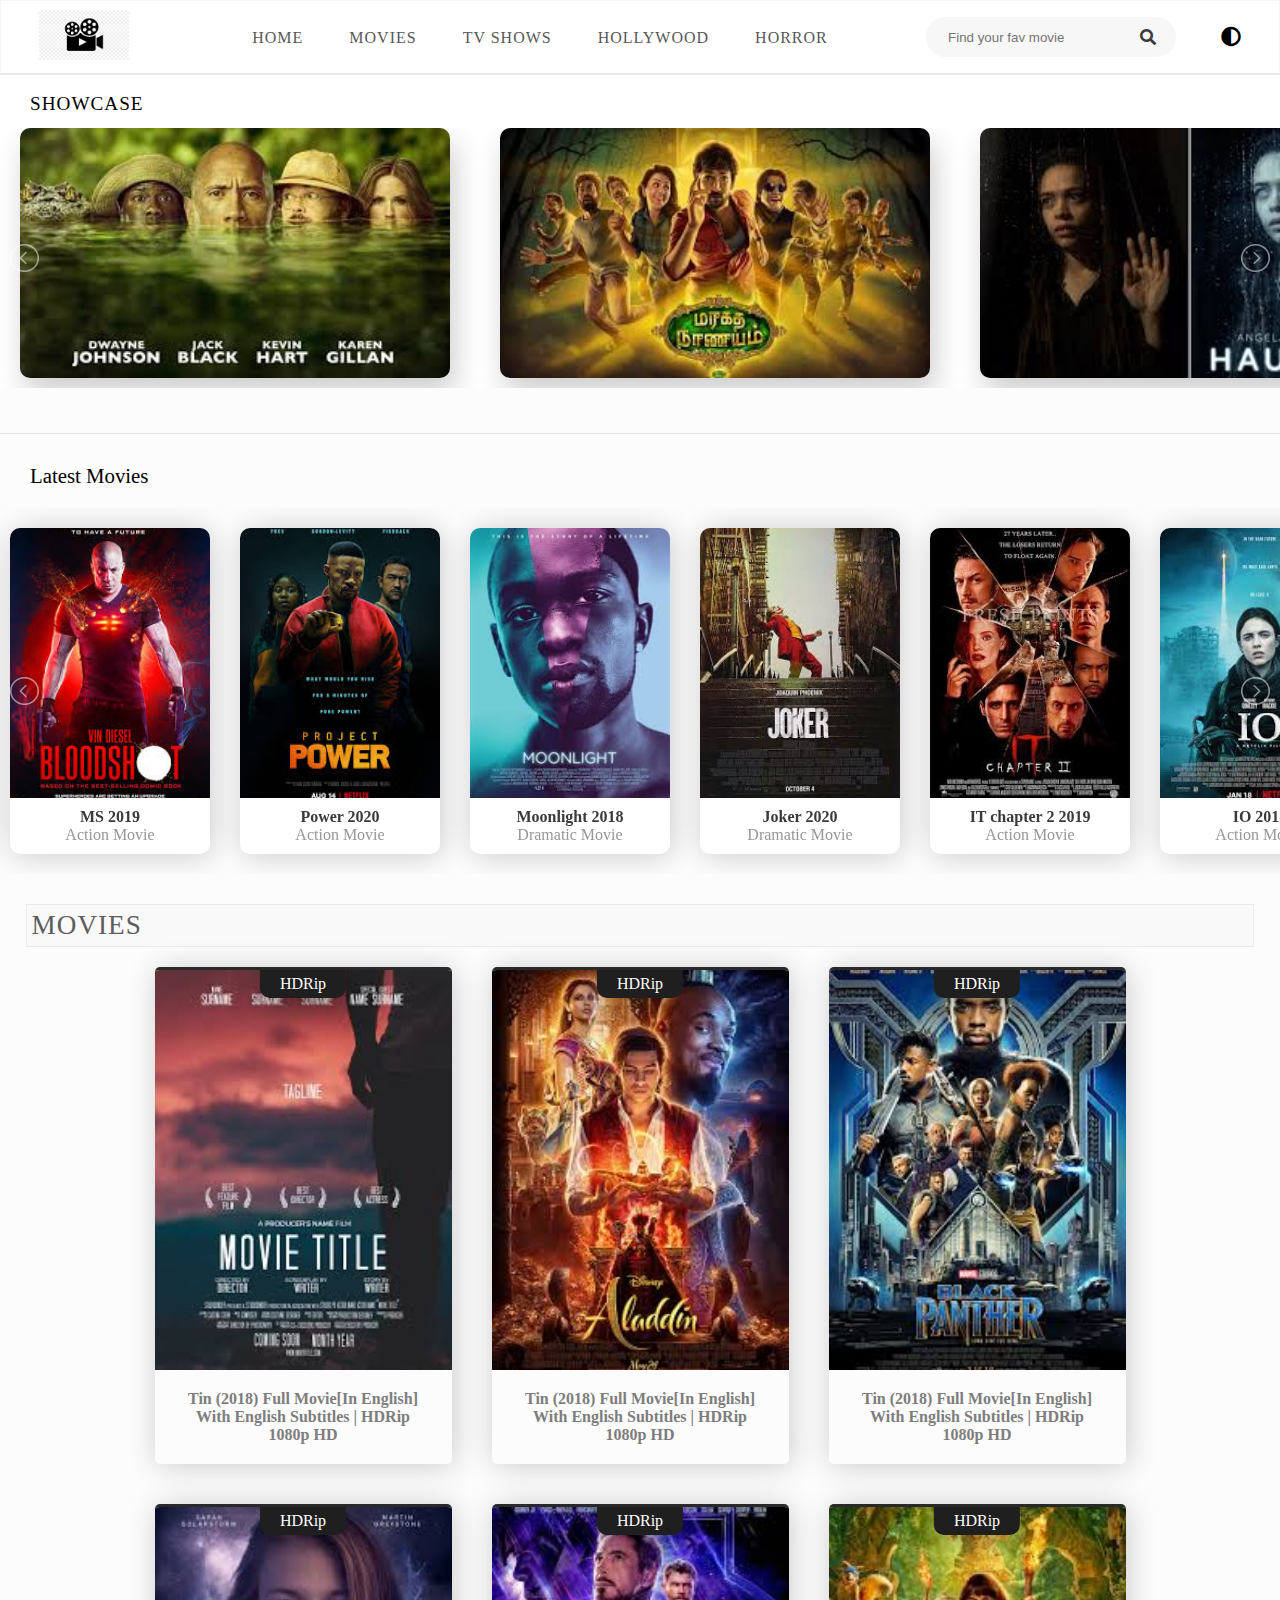
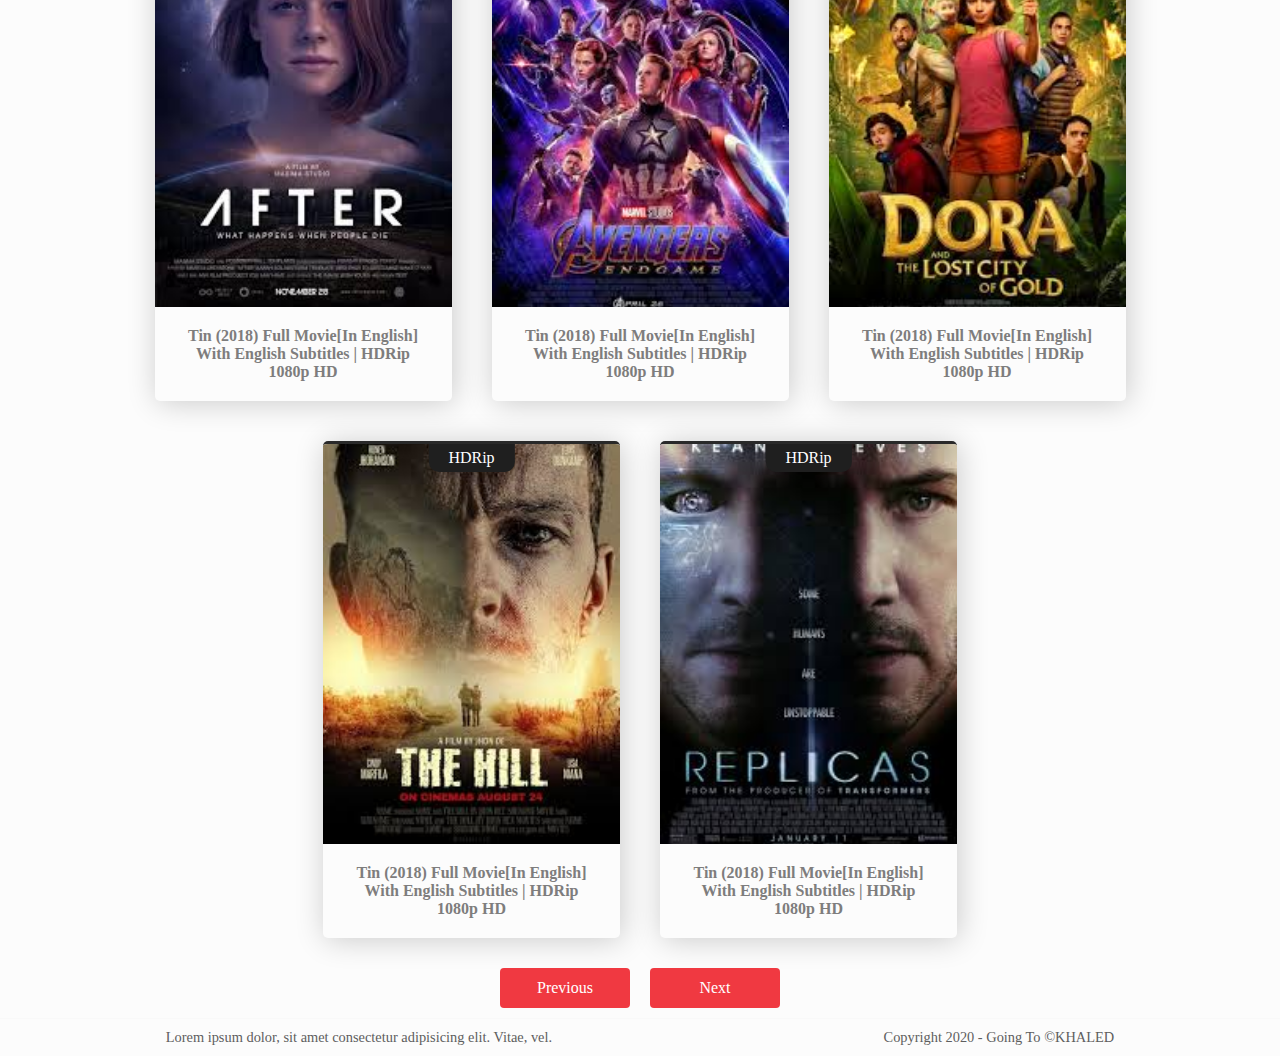
<file: index.html>
<!DOCTYPE html>
<html lang="en">
<head>
    <meta charset="UTF-8">
    <meta http-equiv="X-UA-Compatible" content="IE=edge">
    <meta name="viewport" content="width=device-width, initial-scale=1.0">
    <link rel="stylesheet" href="css/style.css">
    <link rel="stylesheet" href="css/lightslider.css">
    <link rel="stylesheet" href="css/all.min.css">
    <!-- Short Cut Icon -->
    <link rel="shortcut icon" href="images/fav icon.jpg">

    <title>MOVIE</title>
</head>
<body>    

    <!-- Start Navigation -->
    <nav>
        <a href="#" class="logo">
            <img src="images/logo.png" alt="">
        </a>

        <!-- Menu Btn -->
        <input type="checkbox" class="menu-btn" id="menu-btn">
        
        <label class="menu-icon" for="menu-btn">
            <span class="nav-icon"></span>
        </label>

        <!-- Menu -->
        <ul class="menu">
            <li><a href="#">Home</a></li>
            <li><a href="#">Movies</a></li>
            <li><a href="#">TV Shows</a></li>
            <li><a href="#">Hollywood</a></li>
            <li><a href="#">Horror</a></li>
        </ul>

        <!-- Search -->
        <div class="search">
            <input type="text" placeholder="Find your fav movie">
            <!-- search icon -->
            <i class="fas fa-search"></i>
        </div>

        <i id="btn" class="mode fas fa-adjust"></i>
    </nav>

    <section id="main" class="section">
        <!-- ShowCase -->
        <!-- Heading -->
        <h1 class="showcase-heading">Showcase</h1>

        <ul id="autoWidth" class="cs-hidden">
            <!-- box-1 -------->
            <li class="item-a">
                <!-- showcase-box --------->
                <div class="showcase-box">
                    <img src="images/s-1.jpg" alt="">
                </div>
            </li>

            <!-- box-2 -------->
            <li class="item-b">
                <!-- showcase-box --------->
                <div class="showcase-box">
                    <img src="images/s-2.jpg" alt="">
                </div>
            </li>

            <!-- box-3 -------->
            <li class="item-c">
                <!-- showcase-box --------->
                <div class="showcase-box">
                    <img src="images/s-3.jpg" alt="">
                </div>
            </li>

            <!-- box-4 -------->
            <li class="item-d">
                <!-- showcase-box --------->
                <div class="showcase-box">
                    <img src="images/s-4.jpg" alt="">
                </div>
            </li>

            <!-- box-5 -------->
            <li class="item-e">
                <!-- showcase-box --------->
                <div class="showcase-box">
                    <img src="images/s-5.jpg" alt="">
                </div>
            </li>

        </ul>
    </section>

    <!-- Lastest Movies ------->
    <section id="latest">
        <h2 class="latest-heading">Latest Movies</h2>

        <!-- Slider  ------->
        <ul id="autoWidth2" class="cs-hidden">
            <!-- Slide box-1 -------->
            <li class="item-a">
                <!-- showcase-box --------->
                <div class="latest-box">
                    <div class="latest-b-img">
                        <img src="images/m-1.jpg" alt="">
                    </div>
                    <div class="latest-b-text">
                        <strong>MS 2019</strong>
                        <p>Action Movie</p>
                    </div>
                </div>
            </li>

            <!-- Slide box-2 -------->
            <li class="item-b">
                <!-- showcase-box --------->
                <div class="latest-box">
                    <div class="latest-b-img">
                        <img src="images/m-2.jpg" alt="">
                    </div>
                    <div class="latest-b-text">
                        <strong>Power 2020</strong>
                        <p>Action Movie</p>
                    </div>
                </div>
            </li>

            <!-- Slide box-3 -------->
            <li class="item-c">
                <!-- showcase-box --------->
                <div class="latest-box">
                    <div class="latest-b-img">
                        <img src="images/m-3.jpg" alt="">
                    </div>
                    <div class="latest-b-text">
                        <strong>Moonlight 2018</strong>
                        <p>Dramatic Movie</p>
                    </div>
                </div>
            </li>

            <!-- Slide box-4 -------->
            <li class="item-d">
                <!-- showcase-box --------->
                <div class="latest-box">
                    <div class="latest-b-img">
                        <img src="images/m-4.jpg" alt="">
                    </div>
                    <div class="latest-b-text">
                        <strong>Joker 2020</strong>
                        <p>Dramatic Movie</p>
                    </div>
                </div>
            </li>

            <!-- Slide box-5 -------->
            <li class="item-e">
                <!-- showcase-box --------->
                <div class="latest-box">
                    <div class="latest-b-img">
                        <img src="images/m-5.jpg" alt="">
                    </div>
                    <div class="latest-b-text">
                        <strong>IT chapter 2 2019</strong>
                        <p>Action Movie</p>
                    </div>
                </div>
            </li>

            <!-- Slide box-6 -------->
            <li class="item-f">
                <!-- showcase-box --------->
                <div class="latest-box">
                    <div class="latest-b-img">
                        <img src="images/m-6.jpg" alt="">
                    </div>
                    <div class="latest-b-text">
                        <strong>IO 2018</strong>
                        <p>Action Movie</p>
                    </div>
                </div>
            </li>

            <!-- Slide box-7 -------->
            <li class="item-g">
                <!-- showcase-box --------->
                <div class="latest-box">
                    <div class="latest-b-img">
                        <img src="images/m-7.jpg" alt="">
                    </div>
                    <div class="latest-b-text">
                        <strong>Bloodsh 2021</strong>
                        <p>Action Movie</p>
                    </div>
                </div>
            </li>
        </ul>

    </section>

    <!-- Movies ----------------------->
    <div class="movies-heading">
        <h2>Movies</h2>
    </div>
    <section id="movies-list">
        <!-- box-1  ---------------->
        <div class="movies-box">
            <div class="movies-img">
                <div class="quality">HDRip</div>
                <img src="images/l-2.jpg" alt="">
            </div>
            <a href="#">Tin (2018) Full Movie[In English] With English Subtitles | HDRip 1080p HD</a>
        </div>

        <!-- box-2  ---------------->
        <div class="movies-box">
            <div class="movies-img">
                <div class="quality">HDRip</div>
                <img src="images/l-3.jpg" alt="">
            </div>
            <a href="#">Tin (2018) Full Movie[In English] With English Subtitles | HDRip 1080p HD</a>
        </div>

        <!-- box-3  ---------------->
        <div class="movies-box">
            <div class="movies-img">
                <div class="quality">HDRip</div>
                <img src="images/l-4.jpg" alt="">
            </div>
            <a href="#">Tin (2018) Full Movie[In English] With English Subtitles | HDRip 1080p HD</a>
        </div>

        <!-- box-4  ---------------->
        <div class="movies-box">
            <div class="movies-img">
                <div class="quality">HDRip</div>
                <img src="images/l-5.jpg" alt="">
            </div>
            <a href="#">Tin (2018) Full Movie[In English] With English Subtitles | HDRip 1080p HD</a>
        </div>

        <!-- box-5  ---------------->
        <div class="movies-box">
            <div class="movies-img">
                <div class="quality">HDRip</div>
                <img src="images/l-6.jpg" alt="">
            </div>
            <a href="#">Tin (2018) Full Movie[In English] With English Subtitles | HDRip 1080p HD</a>
        </div>

        <!-- box-6  ---------------->
        <div class="movies-box">
            <div class="movies-img">
                <div class="quality">HDRip</div>
                <img src="images/l-7.jpg" alt="">
            </div>
            <a href="#">Tin (2018) Full Movie[In English] With English Subtitles | HDRip 1080p HD</a>
        </div>

        <!-- box-7  ---------------->
        <div class="movies-box">
            <div class="movies-img">
                <div class="quality">HDRip</div>
                <img src="images/l-8.jpg" alt="">
            </div>
            <a href="#">Tin (2018) Full Movie[In English] With English Subtitles | HDRip 1080p HD</a>
        </div>

        <!-- box-8  ---------------->
        <div class="movies-box">
            <div class="movies-img">
                <div class="quality">HDRip</div>
                <img src="images/l-1.jpg" alt="">
            </div>
            <a href="#">Tin (2018) Full Movie[In English] With English Subtitles | HDRip 1080p HD</a>
        </div>
    </section>


    <!-- Buttons ------->
    <div class="btns">
        <a href="#">Previous</a>
        <a href="#">Next</a>
    </div>

    <!-- footer --------->
    <footer>
        <p>Lorem ipsum dolor, sit amet consectetur adipisicing elit. Vitae, vel.</p>
        <p>Copyright 2020 - Going To &copy;KHALED</p>
    </footer>

   
    <script src="js/jquery-3.5.1.min.js"></script>
    <script src="js/lightslider.js"></script>
    <script src="js/script.js"></script>
</body>
</html>
</file>
<file: css/style.css>
*{
    box-sizing: border-box;
}
body{
    margin: 0;
    padding: 0;
    font-family: poppins;
    background-color: rgba(151, 151, 151, 0.03);
    transition: all 0.3s ease;
}

.body-mode{
    background-color: #333;
    color: #fff;
    transition: all 0.3s ease;
}

/* Start Navbar */
nav{
    display: flex;
    justify-content: space-around;
    align-items: center;
    width: 100%;
    border: 1px solid rgba(0, 0, 0, 0.04);
    border-bottom: 2px solid rgba(53, 53, 53, 0.1);
    background-color: #ffffff;
    position: fixed;
    left: 0;
    top: 0;
    z-index: 100;
    transition: all 0.3s ease;
}
.logo img{
    width: 90px;
    height: 50px;
    margin-right: -90px;
}
ul{
    list-style: none;
}
a{
    text-decoration: none;
}
nav .menu{
    display: flex;
}
nav .menu li a{
    height: 40px;
    line-height: 40px;
    border: 1px solid transparent;
    margin: 0px;
    padding: 0px 22px;
    display: flex;
    font-size: 1rem;
    text-transform: uppercase;
    font-weight: 500;
    color: #585858;
    letter-spacing: 1px;
    transition: all 0.2s ease;
}
nav .menu li a:hover{
    background-color: #242424;
    border-color: #fff;
    color: #ffffff !important;
    box-shadow: 5px 10px 30px rgba(53, 53, 53, 0.1);
    transition: all 0.5s ease;
}
.search{
    width: 250px;
    height: 40px;
    background-color: rgba(245, 245, 245, 0.8);
    display: flex;
    justify-content: center;
    align-items: center;
    border-radius: 20px;
    padding: 0px 20px;
}
.search input{
    width: 100%;
    height: 30px;
    border: none;
    outline: none;
    background-color: transparent;
}
.search i{
    color: #3a3a3a;
}
nav i.mode{
    cursor: pointer;
    margin-left: -30px;
    font-size: 20px;
}
/* End Navbar */


/* Start Show Case */
#main{
    padding-top: 80px;
    background-color: #fff;
    transition: all 0.3s ease;
}
.showcase-heading{
    padding-left: 30px;
    font-weight: 300;
    letter-spacing: 1px;
    text-transform: uppercase;
    font-size: 1.2rem;
}
.cs-hidden{
    display: flex;
    overflow: visible !important;
}
.showcase-box{
    width: 430px;
    height: 250px;
    border-radius: 10px;
    box-shadow: 5px 15px 30px rgba(0, 0, 0, 0.2);
    margin: 0px 20px 10px 20px;
    overflow: hidden;
}
.showcase-box img{
    width: 100%;
    height: 100%;
    object-fit: cover;
    object-position: top;
}
/* End Show Case */


/* Start Latest Case */
#latest{
    border-top: 1px solid rgba(53, 53, 53, 0.1);
    margin-top: 45px;
}
.latest-heading{
    margin: 30px 30px 20px 30px;
    font-weight: 500;
    font-size: 1.3rem;
}

.latest-box{
    display: flex;
    flex-direction: column;
    align-items: center;
    box-shadow: 2px 2px 30px rgba(0, 0, 0, 0.2);
    margin: 20px 10px;
    border-radius: 10px;
    overflow: hidden;
    width: 200px;
    background-color: #ffffff;
}
.latest-b-img{
    width: 100%;
    height: 270px;
    overflow: hidden;
}
.latest-b-img img{
    width: 100%;
    height: 100%;
    object-fit: cover;
    transition: all 0.2s ease;
}
.latest-box:hover .latest-b-img img{
    transform: scale(1.15);
    transition: all 0.2s ease;
}
.latest-b-text{
    width: 100%;
    display: flex;
    justify-content: center;
    align-items: center;
    flex-direction: column;
    margin: 10px;
}
.latest-b-text strong{
    color: #3a3a3a;
    margin: 0px;
}
.latest-b-text p{
    color: #979797;
    margin: 0px;
}
/* End Latest Case */


/* Start Movies Heading */
.movies-heading{
    display: flex;
    margin: 0px 2%;
    margin-top: 30px;
}
.movies-heading h2{
    font-weight: 400;
    margin: 0px;
    padding: 5px;
    color: #5d5d5d;
    background-color: rgba(0, 0, 0, 0.01);
    border: 1px solid rgba(0, 0, 0, 0.06);
    font-size: 1.7rem;
    letter-spacing: 1px;
    text-transform: uppercase;
    width: 100%;
}

#movies-list{
    display: flex;
    justify-content: center;
    align-items: center;
    flex-wrap: wrap;
}
#movies-list .movies-box{
    width: 297px;
    display: flex;
    justify-content: space-between;
    align-items: center;
    flex-direction: column;
    box-shadow: 2px 2px 30px rgba(0, 0, 0, 0.2);
    margin: 20px;
    border-radius: 5px;
    overflow: hidden;
    border-top: 3px solid #292929;
    transition: all 0.2s ease;
}
#movies-list .movies-box:hover{
    transform: translateY(-15px);
    transition: all 0.2s ease;
}
/*
#movies-list .movies-box:hover .movies-img img{
    width: 120%;
    transition: all 0.2s ease;
}
*/
.movies-box .movies-img{
    width: 100%;
    height: 400px;
    position: relative;
}
.movies-img .quality{
    position: absolute;
    top: 0px;
    left: 50%;
    transform: translateX(-50%);
    background-color: #1f1f1f;
    color: #ffffff;
    padding: 5px 20px;
    font-weight: 500;
    border-radius: 0px 0px 10px 10px;
    box-shadow: 5px 10px 30px rgba(0, 0, 0, 0.4);
}
.movies-box .movies-img img{
    width: 100%;
    height: 100%;
    object-fit: cover;
    transition: all 0.2s ease;
}
.movies-box a{
    text-align: center;
    display: block;
    font-weight: 600;
    display: -webkit-box;
    max-width: 80%;
    -webkit-line-clamp: vertical;
    overflow: hidden;
    text-overflow: ellipsis;
    color: #7e7d7d;
    margin: 20px;
    transition: all 0.2s ease;
}
#movies-list .movies-box:hover a{
    color: #333;
    transition: all 0.2s ease;
}
/* End Movies Heading */


/* Start Buttons */
.btns{
    display: flex;
    justify-content: center;
    align-items: center;
}
.btns a{
    width: 130px;
    height: 40px;
    border: none;
    outline: none;
    color: #fff;
    background-color: #f03941;
    margin: 10px;
    display: flex;
    justify-content: center;
    align-items: center;
    border-radius: 4px;
    font-size: 1rem;
}
.btns a:hover{
    background-color: #ca2c32;
}
/* End Buttons */

/* Start footer */
footer{
    display: flex;
    justify-content: space-around;
    align-items: center;
    border-top: 1px solid rgba(0, 0, 0, 0.01);
}
footer p{
    color: #5e5e5e;
    margin: 10px 0px;
    font-size: 0.9rem;
}

/* End footer */
 

nav .menu-btn{
    display: none;
}
/* Responsive */
@media(max-width:1100px){
    nav{
        justify-content: space-around;
        height: 70px;
        padding: 0px 10px;
    }
    nav .menu{
        display: none;
        position: absolute;
        top: 65px;
        left: 0px;
        background: #fff;
        border-bottom: 4px solid #242424;
        width: 100%;
        padding: 0;
        margin: 0px;
    }
    .menu li{
        width: 100%;
    }
    nav .menu li a{
        width: 100%;
        height: 40px;
        align-items: center;
        margin: 0px;
        padding: 25px;
        border: 1px solid rgba(38, 38, 38, 0.03);
    }


    nav .menu-icon{
        cursor: pointer;
        float: right;
        padding: 28px 20px;
        margin-left: 50px;
        position: relative;
        user-select: none;
        display: block;
    }
    nav .menu-icon .nav-icon{
        background-color: #333333;
        display: block;
        height: 2px;
        position: relative;
        transition: background 0.2s ease-out;
        width: 18px;
    }
    nav .menu-icon .nav-icon::before,
    nav .menu-icon .nav-icon::after{
        background-color: #333;
        content: '';
        display: block;
        height: 100%;
        position: absolute;
        transition: all ease-out 0.2s;
        width: 100%;
    }
    nav .menu-icon .nav-icon::before{
        top: 5px;
    }
    nav .menu-icon .nav-icon::after{
        top: -5px;
    }
    nav .menu-btn:checked ~ .menu-icon .nav-icon{
        background-color: transparent;
    }
    nav .menu-btn:checked ~ .menu-icon .nav-icon::before{
        transform: rotate(-45deg);
        top: 0;
    }
    nav .menu-btn:checked ~ .menu-icon .nav-icon::after{
        transform: rotate(45deg);
        top: 0;
    }
    nav .menu-btn{
        display: none;
    }
    nav .menu-btn:checked ~ .menu{
        display: block;
    }
}

@media(max-width: 680px){
    .showcase-box{
        max-width: 300px;
        height: 180px;
        margin: 10px;
    }
    .latest-box{
        width: 190px;
        margin: 20px 5px;
    }

    .movies-box{
        flex-direction: row !important;
        width: 90% !important;
        border: 1px solid rgba(0, 0, 0, 0.2) !important;
    }
    .movies-box a{
        width: 65% !important;
    }

    footer{
        justify-content: space-between;
        padding: 0px 20px;
        text-align: center;
    }
}

@media(max-width: 530px){
    nav{
        height: 110px;
        display: flex;
        flex-wrap: wrap;
    }
    nav .search{
        margin-top: -20px;
    }
    nav .nav-icon{
        margin-right: -20px;
    }
    nav #btn{
        margin-top: -20px;
    }
}
@media(max-width: 440px){
    .movies-box a, .movies-box{
        width: 100%;
    }
    .movies-box{
        flex-direction: column !important;
    }
    .logo img{
        height: 30px;
    }
}
</file>
<file: css/lightslider.css>
/*! lightslider - v1.1.3 - 2015-04-14
* https://github.com/sachinchoolur/lightslider
* Copyright (c) 2015 Sachin N; Licensed MIT */
/** /!!! core css Should not edit !!!/**/ 

.lSSlideOuter {
    overflow: hidden;
    -webkit-touch-callout: none;
    -webkit-user-select: none;
    -khtml-user-select: none;
    -moz-user-select: none;
    -ms-user-select: none;
    user-select: none
}
.lightSlider:before, .lightSlider:after {
    content: " ";
    display: table;
}
.lightSlider {
    overflow: hidden;
    margin: 0;
}
.lSSlideWrapper {
    max-width: 100%;
    overflow: hidden;
    position: relative;
}
.lSSlideWrapper > .lightSlider:after {
    clear: both;
}
.lSSlideWrapper .lSSlide {
    -webkit-transform: translate(0px, 0px);
    -ms-transform: translate(0px, 0px);
    transform: translate(0px, 0px);
    -webkit-transition: all 1s;
    -webkit-transition-property: -webkit-transform,height;
    -moz-transition-property: -moz-transform,height;
    transition-property: transform,height;
    -webkit-transition-duration: inherit !important;
    transition-duration: inherit !important;
    -webkit-transition-timing-function: inherit !important;
    transition-timing-function: inherit !important;
}
.lSSlideWrapper .lSFade {
    position: relative;
}
.lSSlideWrapper .lSFade > * {
    position: absolute !important;
    top: 0;
    left: 0;
    z-index: 9;
    margin-right: 0;
    width: 100%;
}
.lSSlideWrapper.usingCss .lSFade > * {
    opacity: 0;
    -webkit-transition-delay: 0s;
    transition-delay: 0s;
    -webkit-transition-duration: inherit !important;
    transition-duration: inherit !important;
    -webkit-transition-property: opacity;
    transition-property: opacity;
    -webkit-transition-timing-function: inherit !important;
    transition-timing-function: inherit !important;
}
.lSSlideWrapper .lSFade > *.active {
    z-index: 10;
}
.lSSlideWrapper.usingCss .lSFade > *.active {
    opacity: 1;
}
/** /!!! End of core css Should not edit !!!/**/

/* Pager */
.lSSlideOuter .lSPager.lSpg {
    margin: 10px 0 0;
    padding: 0;
    text-align: center;
}
.lSSlideOuter .lSPager.lSpg > li {
    cursor: pointer;
    display: inline-block;
    padding: 0 5px;
}
.lSSlideOuter .lSPager.lSpg > li a {
    background-color: #222222;
    border-radius: 30px;
    display: inline-block;
    height: 8px;
    overflow: hidden;
    text-indent: -999em;
    width: 8px;
    position: relative;
    z-index: 99;
    -webkit-transition: all 0.5s linear 0s;
    transition: all 0.5s linear 0s;
}
.lSSlideOuter .lSPager.lSpg > li:hover a, .lSSlideOuter .lSPager.lSpg > li.active a {
    background-color: #428bca;
}
.lSSlideOuter .media {
    opacity: 0.8;
}
.lSSlideOuter .media.active {
    opacity: 1;
}
/* End of pager */

/** Gallery */
.lSSlideOuter .lSPager.lSGallery {
    list-style: none outside none;
    padding-left: 0;
    margin: 0;
    overflow: hidden;
    transform: translate3d(0px, 0px, 0px);
    -moz-transform: translate3d(0px, 0px, 0px);
    -ms-transform: translate3d(0px, 0px, 0px);
    -webkit-transform: translate3d(0px, 0px, 0px);
    -o-transform: translate3d(0px, 0px, 0px);
    -webkit-transition-property: -webkit-transform;
    -moz-transition-property: -moz-transform;
    -webkit-touch-callout: none;
    -webkit-user-select: none;
    -khtml-user-select: none;
    -moz-user-select: none;
    -ms-user-select: none;
    user-select: none;
}
.lSSlideOuter .lSPager.lSGallery li {
    overflow: hidden;
    -webkit-transition: border-radius 0.12s linear 0s 0.35s linear 0s;
    transition: border-radius 0.12s linear 0s 0.35s linear 0s;
}
.lSSlideOuter .lSPager.lSGallery li.active, .lSSlideOuter .lSPager.lSGallery li:hover {
    border-radius: 5px;
}
.lSSlideOuter .lSPager.lSGallery img {
    display: block;
    height: auto;
    max-width: 100%;
}
.lSSlideOuter .lSPager.lSGallery:before, .lSSlideOuter .lSPager.lSGallery:after {
    content: " ";
    display: table;
}
.lSSlideOuter .lSPager.lSGallery:after {
    clear: both;
}
/* End of Gallery*/

/* slider actions */
.lSAction > a {
    width: 32px;
    display: block;
    top: 50%;
    height: 32px;
    background-image: url('../img/controls.png');
    cursor: pointer;
    position: absolute;
    z-index: 99;
    margin-top: -16px;
    opacity: 0.5;
    -webkit-transition: opacity 0.35s linear 0s;
    transition: opacity 0.35s linear 0s;
}
.lSAction > a:hover {
    opacity: 1;
}
.lSAction > .lSPrev {
    background-position: 0 0;
    left: 10px;
}
.lSAction > .lSNext {
    background-position: -32px 0;
    right: 10px;
}
.lSAction > a.disabled {
    pointer-events: none;
}
.cS-hidden {
    height: 1px;
    opacity: 0;
    filter: alpha(opacity=0);
    overflow: hidden;
}


/* vertical */
.lSSlideOuter.vertical {
    position: relative;
}
.lSSlideOuter.vertical.noPager {
    padding-right: 0px !important;
}
.lSSlideOuter.vertical .lSGallery {
    position: absolute !important;
    right: 0;
    top: 0;
}
.lSSlideOuter.vertical .lightSlider > * {
    width: 100% !important;
    max-width: none !important;
}

/* vertical controlls */
.lSSlideOuter.vertical .lSAction > a {
    left: 50%;
    margin-left: -14px;
    margin-top: 0;
}
.lSSlideOuter.vertical .lSAction > .lSNext {
    background-position: 31px -31px;
    bottom: 10px;
    top: auto;
}
.lSSlideOuter.vertical .lSAction > .lSPrev {
    background-position: 0 -31px;
    bottom: auto;
    top: 10px;
}
/* vertical */


/* Rtl */
.lSSlideOuter.lSrtl {
    direction: rtl;
}
.lSSlideOuter .lightSlider, .lSSlideOuter .lSPager {
    padding-left: 0;
    list-style: none outside none;
}
.lSSlideOuter.lSrtl .lightSlider, .lSSlideOuter.lSrtl .lSPager {
    padding-right: 0;
}
.lSSlideOuter .lightSlider > *,  .lSSlideOuter .lSGallery li {
    float: left;
}
.lSSlideOuter.lSrtl .lightSlider > *,  .lSSlideOuter.lSrtl .lSGallery li {
    float: right !important;
}
/* Rtl */

@-webkit-keyframes rightEnd {
    0% {
        left: 0;
    }

    50% {
        left: -15px;
    }

    100% {
        left: 0;
    }
}
@keyframes rightEnd {
    0% {
        left: 0;
    }

    50% {
        left: -15px;
    }

    100% {
        left: 0;
    }
}
@-webkit-keyframes topEnd {
    0% {
        top: 0;
    }

    50% {
        top: -15px;
    }

    100% {
        top: 0;
    }
}
@keyframes topEnd {
    0% {
        top: 0;
    }

    50% {
        top: -15px;
    }

    100% {
        top: 0;
    }
}
@-webkit-keyframes leftEnd {
    0% {
        left: 0;
    }

    50% {
        left: 15px;
    }

    100% {
        left: 0;
    }
}
@keyframes leftEnd {
    0% {
        left: 0;
    }

    50% {
        left: 15px;
    }

    100% {
        left: 0;
    }
}
@-webkit-keyframes bottomEnd {
    0% {
        bottom: 0;
    }

    50% {
        bottom: -15px;
    }

    100% {
        bottom: 0;
    }
}
@keyframes bottomEnd {
    0% {
        bottom: 0;
    }

    50% {
        bottom: -15px;
    }

    100% {
        bottom: 0;
    }
}
.lSSlideOuter .rightEnd {
    -webkit-animation: rightEnd 0.3s;
    animation: rightEnd 0.3s;
    position: relative;
}
.lSSlideOuter .leftEnd {
    -webkit-animation: leftEnd 0.3s;
    animation: leftEnd 0.3s;
    position: relative;
}
.lSSlideOuter.vertical .rightEnd {
    -webkit-animation: topEnd 0.3s;
    animation: topEnd 0.3s;
    position: relative;
}
.lSSlideOuter.vertical .leftEnd {
    -webkit-animation: bottomEnd 0.3s;
    animation: bottomEnd 0.3s;
    position: relative;
}
.lSSlideOuter.lSrtl .rightEnd {
    -webkit-animation: leftEnd 0.3s;
    animation: leftEnd 0.3s;
    position: relative;
}
.lSSlideOuter.lSrtl .leftEnd {
    -webkit-animation: rightEnd 0.3s;
    animation: rightEnd 0.3s;
    position: relative;
}
/*/  GRab cursor */
.lightSlider.lsGrab > * {
  cursor: -webkit-grab;
  cursor: -moz-grab;
  cursor: -o-grab;
  cursor: -ms-grab;
  cursor: grab;
}
.lightSlider.lsGrabbing > * {
  cursor: move;
  cursor: -webkit-grabbing;
  cursor: -moz-grabbing;
  cursor: -o-grabbing;
  cursor: -ms-grabbing;
  cursor: grabbing;
}
</file>
